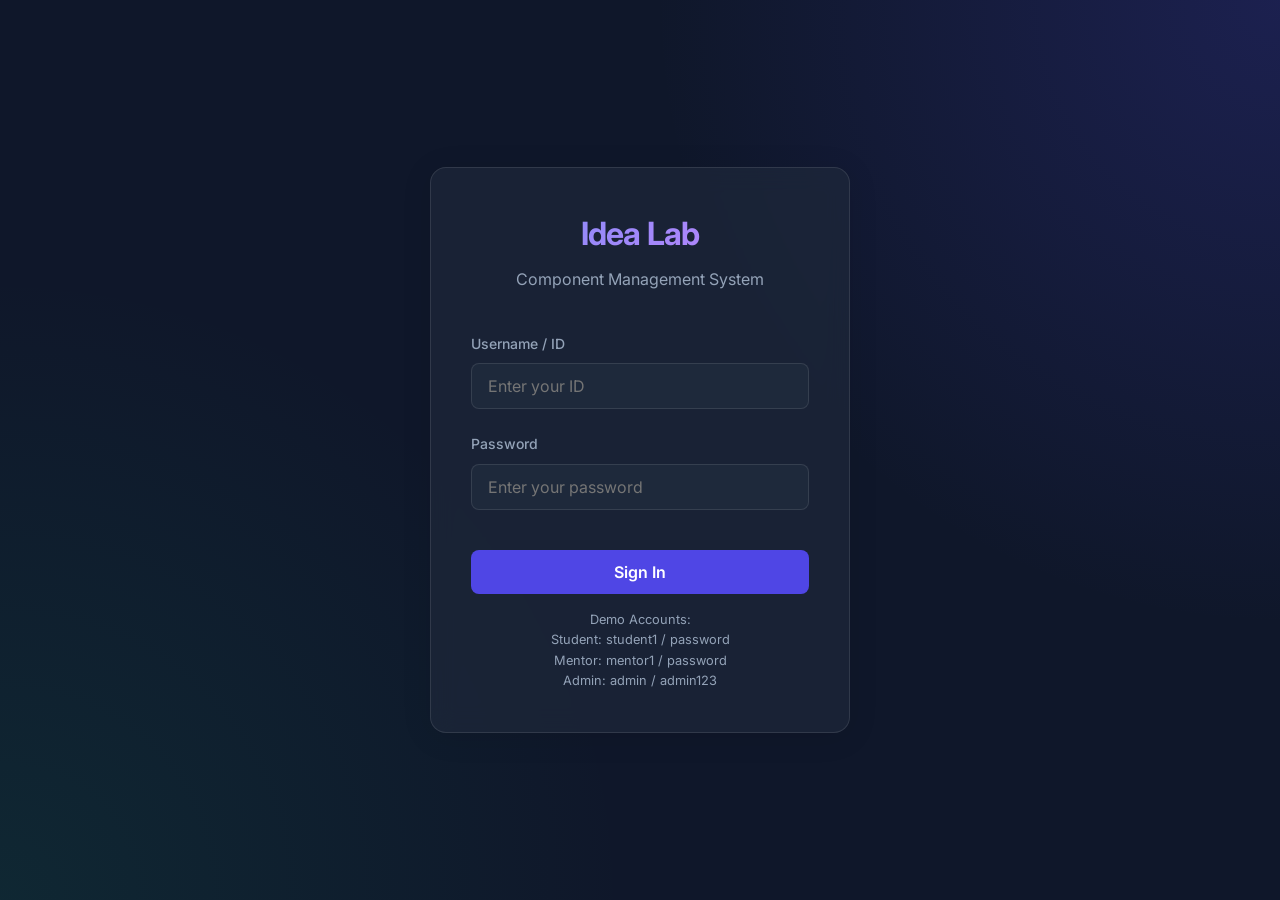
<file: index.html>
<!DOCTYPE html>
<html lang="en">
<head>
    <meta charset="UTF-8">
    <meta name="viewport" content="width=device-width, initial-scale=1.0">
    <title>Idea Lab - Login</title>
    <!-- Google Fonts -->
    <link rel="preconnect" href="https://fonts.googleapis.com">
    <link rel="preconnect" href="https://fonts.gstatic.com" crossorigin>
    <link href="https://fonts.googleapis.com/css2?family=Inter:wght@400;500;600;700&display=swap" rel="stylesheet">
    <link rel="stylesheet" href="style.css">
    <style>
        .login-container {
            min-height: 100vh;
            display: flex;
            align-items: center;
            justify-content: center;
            background: radial-gradient(circle at top right, rgba(79, 70, 229, 0.2), transparent 40%),
                        radial-gradient(circle at bottom left, rgba(16, 185, 129, 0.1), transparent 40%);
        }
        
        .login-card {
            width: 100%;
            max-width: 420px;
            padding: 2.5rem;
        }

        .login-header {
            text-align: center;
            margin-bottom: 2.5rem;
        }

        .login-header h1 {
            font-size: 2rem;
            margin-bottom: 0.5rem;
        }

        .login-header p {
            color: var(--text-muted);
        }

        #loginError {
            color: var(--danger);
            font-size: 0.875rem;
            text-align: center;
            margin-bottom: 1rem;
            min-height: 20px;
        }
    </style>

</head>
<body>
    <div class="login-container">
        <div class="glass-panel login-card">
            <div class="login-header">
                <h1 class="text-gradient">Idea Lab</h1>
                <p>Component Management System</p>
            </div>
            
            <form id="loginForm">
                <div class="form-group">
                    <label for="username">Username / ID</label>
                    <input type="text" id="username" class="form-control" placeholder="Enter your ID" required>
                </div>
                
                <div class="form-group">
                    <label for="password">Password</label>
                    <input type="password" id="password" class="form-control" placeholder="Enter your password" required>
                </div>

                <div id="loginError" class="hidden">Invalid credentials</div>
                
                <button type="submit" class="btn btn-primary w-full mt-4">
                    Sign In
                </button>
            </form>

            <div class="mt-4 text-center">
                <p style="font-size: 0.8rem; color: var(--text-muted)">Demo Accounts:<br>
                Student: student1 / password<br>
                Mentor: mentor1 / password<br>
                Admin: admin / admin123</p>
            </div>
        </div>
    </div>

    <script src="db.js"></script>
    <script src="login.js"></script>
</body>
</html>
</file>
<file: style.css>
:root {
    /* Premium Color Palette */
    --primary: #4F46E5; /* Indigo */
    --primary-hover: #4338CA;
    --secondary: #10B981; /* Emerald */
    --background: #0F172A; /* Slate 900 */
    --surface: #1E293B; /* Slate 800 */
    --surface-light: #334155; /* Slate 700 */
    --text-main: #F8FAFC; /* Slate 50 */
    --text-muted: #94A3B8; /* Slate 400 */
    --danger: #EF4444; /* Red 500 */
    --danger-hover: #DC2626;
    --border: rgba(255, 255, 255, 0.1);
    
    /* Typography */
    --font-family: 'Inter', -apple-system, BlinkMacSystemFont, "Segoe UI", Roboto, Helvetica, Arial, sans-serif;
}

* {
    box-sizing: border-box;
    margin: 0;
    padding: 0;
}

body {
    font-family: var(--font-family);
    background-color: var(--background);
    color: var(--text-main);
    line-height: 1.6;
    min-height: 100vh;
    overflow-x: hidden;
}

/* Glassmorphism Utility */
.glass-panel {
    background: rgba(30, 41, 59, 0.7);
    backdrop-filter: blur(12px);
    -webkit-backdrop-filter: blur(12px);
    border: 1px solid var(--border);
    border-radius: 16px;
    box-shadow: 0 4px 30px rgba(0, 0, 0, 0.1);
}

/* Typography Utilities */
h1, h2, h3 {
    font-weight: 700;
    letter-spacing: -0.025em;
}

.text-gradient {
    background: linear-gradient(135deg, #818CF8, #C084FC);
    -webkit-background-clip: text;
    -webkit-text-fill-color: transparent;
}

/* Form Controls */
.form-group {
    margin-bottom: 1.5rem;
}

.form-group label {
    display: block;
    margin-bottom: 0.5rem;
    font-size: 0.875rem;
    font-weight: 500;
    color: var(--text-muted);
}

.form-control {
    width: 100%;
    padding: 0.75rem 1rem;
    background-color: var(--surface);
    border: 1px solid var(--border);
    border-radius: 8px;
    color: var(--text-main);
    font-family: inherit;
    font-size: 1rem;
    transition: all 0.3s ease;
}

.form-control:focus {
    outline: none;
    border-color: var(--primary);
    box-shadow: 0 0 0 3px rgba(79, 70, 229, 0.2);
}

.form-control:disabled {
    background-color: rgba(255, 255, 255, 0.02);
    color: var(--text-muted);
    cursor: not-allowed;
    border-color: rgba(255, 255, 255, 0.05);
}

select.form-control {
    appearance: none;
    background-image: url("data:image/svg+xml,%3Csvg xmlns='http://www.w3.org/2000/svg' fill='none' viewBox='0 0 24 24' stroke='%2394A3B8'%3E%3Cpath stroke-linecap='round' stroke-linejoin='round' stroke-width='2' d='M19 9l-7 7-7-7'%3E%3C/path%3E%3C/svg%3E");
    background-repeat: no-repeat;
    background-position: right 1rem center;
    background-size: 1em;
}

/* Buttons */
.btn {
    display: inline-flex;
    align-items: center;
    justify-content: center;
    padding: 0.75rem 1.5rem;
    font-size: 1rem;
    font-weight: 600;
    border-radius: 8px;
    border: none;
    cursor: pointer;
    transition: all 0.3s ease;
    font-family: inherit;
}

.btn-primary {
    background-color: var(--primary);
    color: white;
}

.btn-primary:hover {
    background-color: var(--primary-hover);
    transform: translateY(-2px);
    box-shadow: 0 4px 12px rgba(79, 70, 229, 0.3);
}

.btn-danger {
    background-color: var(--danger);
    color: white;
}

.btn-danger:hover {
    background-color: var(--danger-hover);
}

.btn-outline {
    background-color: transparent;
    border: 1px solid var(--border);
    color: var(--text-main);
}

.btn-outline:hover {
    background-color: var(--surface-light);
}

/* Layout */
.container {
    width: 100%;
    max-width: 1200px;
    margin: 0 auto;
    padding: 0 1.5rem;
}

/* Tables */
.table-container {
    overflow-x: auto;
    border-radius: 8px;
    border: 1px solid var(--border);
}

table {
    width: 100%;
    border-collapse: collapse;
    text-align: left;
}

th, td {
    padding: 1rem;
    border-bottom: 1px solid var(--border);
}

th {
    background-color: var(--surface);
    font-weight: 600;
    color: var(--text-muted);
    font-size: 0.875rem;
    text-transform: uppercase;
    letter-spacing: 0.05em;
}

tbody tr {
    transition: background-color 0.2s;
}

tbody tr:hover {
    background-color: rgba(255, 255, 255, 0.02);
}

/* Utilities */
.hidden { display: none !important; }
.flex { display: flex; }
.flex-col { flex-direction: column; }
.items-center { align-items: center; }
.justify-center { justify-content: center; }
.justify-between { justify-content: space-between; }
.gap-2 { gap: 0.5rem; }
.gap-4 { gap: 1rem; }
.mt-4 { margin-top: 1rem; }
.mb-0 { margin-bottom: 0; }
.mb-4 { margin-bottom: 1rem; }
.mb-6 { margin-bottom: 1.5rem; }
.mb-8 { margin-bottom: 2rem; }
.w-full { width: 100%; }
.text-center { text-align: center; }

.required-star {
    color: var(--danger);
    margin-left: 4px;
}

/* ==========================================================================
   DASHBOARD LAYOUT SYSTEM
   ========================================================================== */

.dashboard-layout {
    display: flex;
    height: 100vh;
    overflow: hidden;
}

.sidebar {
    width: 250px;
    background-color: var(--surface);
    padding: 2rem 1.5rem;
    border-right: 1px solid var(--border);
    height: 100vh;
    overflow-y: auto;
    position: relative;
}

.main-content {
    flex: 1;
    padding: 2rem 3rem;
    background: radial-gradient(circle at top right, rgba(79, 70, 229, 0.05), transparent 40%);
    height: 100vh;
    overflow-y: auto;
}

.mobile-menu-btn {
    display: none;
}

.sidebar-overlay {
    display: none;
}

.nav-item {
    display: block;
    padding: 0.75rem 1rem;
    color: var(--text-muted);
    text-decoration: none;
    border-radius: 8px;
    margin-bottom: 0.5rem;
    transition: all 0.2s;
    cursor: pointer;
}

.nav-item:hover, .nav-item.active {
    background-color: rgba(79, 70, 229, 0.1);
    color: var(--primary);
}

.section-card {
    padding: 2rem;
    margin-bottom: 2rem;
}

/* Grids & Rows */
.form-row {
    display: grid;
    grid-template-columns: repeat(auto-fit, minmax(200px, 1fr));
    gap: 1.5rem;
}

.filter-row {
    display: grid;
    grid-template-columns: repeat(auto-fit, minmax(150px, 1fr));
    gap: 1rem;
    margin-bottom: 1.5rem;
}

.members-grid {
    display: grid;
    grid-template-columns: 1fr 1fr 1fr 1fr auto;
    gap: 1rem;
    align-items: center;
    padding: 1rem 0;
    border-bottom: 1px solid var(--border);
}

.members-header {
    font-weight: 600;
    color: var(--text-muted);
    font-size: 0.875rem;
}

.component-grid {
    display: grid;
    grid-template-columns: 2fr 1fr 1fr 1.5fr auto;
    gap: 1rem;
    align-items: center;
    padding: 1rem;
    border-bottom: 1px solid var(--border);
    background: rgba(255, 255, 255, 0.02);
    border-radius: 8px;
    margin-bottom: 0.5rem;
}

.comp-header {
    font-weight: 600;
    color: var(--text-muted);
    background: transparent;
    border: none;
}

.search-bar {
    margin-bottom: 1.5rem;
    max-width: 400px;
}

/* Cards & Lists */
.group-card {
    background: rgba(255, 255, 255, 0.02);
    border: 1px solid var(--border);
    border-radius: 8px;
    margin-bottom: 1rem;
    overflow: hidden;
}

.group-header {
    display: flex;
    justify-content: space-between;
    align-items: center;
    padding: 1rem 1.5rem;
    cursor: pointer;
    background: rgba(255, 255, 255, 0.01);
    transition: background 0.2s;
}

.group-header:hover {
    background: rgba(255, 255, 255, 0.03);
}

.group-details {
    padding: 1.5rem;
    border-top: 1px solid var(--border);
    display: none;
}

.group-details.open {
    display: block;
}

.student-list {
    margin-top: 0.5rem;
    display: grid;
    grid-template-columns: 1.5fr 1fr 1.5fr 1fr;
    gap: 1rem;
    font-size: 0.9rem;
    padding: 0.5rem 0;
    border-bottom: 1px solid rgba(255,255,255,0.05);
}

.student-list-header {
    font-weight: 600;
    color: var(--text-muted);
    border-bottom: 1px solid var(--border);
}

/* Tabs */
.tabs {
    display: flex;
    border-bottom: 1px solid var(--border);
    margin-bottom: 1.5rem;
}

.tab {
    padding: 0.75rem 1.5rem;
    cursor: pointer;
    color: var(--text-muted);
    border-bottom: 2px solid transparent;
}

.tab.active {
    color: var(--primary);
    border-bottom-color: var(--primary);
    font-weight: 600;
}

/* ==========================================================================
   RESPONSIVE DESIGN (MOBILE & PC)
   ========================================================================== */

@media (max-width: 768px) {
    .dashboard-layout {
        flex-direction: column;
        height: 100vh;
        overflow: hidden;
    }

    .sidebar {
        position: fixed;
        top: 0;
        left: 0;
        width: 250px;
        height: 100vh;
        background-color: var(--surface);
        z-index: 1000;
        transform: translateX(-100%);
        transition: transform 0.3s ease-in-out;
        border-right: 1px solid var(--border);
        padding: 2rem 1.5rem;
        overflow-y: auto;
    }

    .sidebar.open {
        transform: translateX(0);
    }

    .sidebar h2 {
        text-align: left;
        margin-bottom: 2rem !important;
    }

    .sidebar nav {
        display: block;
        margin-bottom: 2rem;
    }

    .nav-item {
        display: block;
        margin-bottom: 0.5rem !important;
        padding: 0.75rem 1rem;
        font-size: 1rem;
    }

    .sidebar-overlay.open {
        display: block;
        position: fixed;
        top: 0;
        left: 0;
        width: 100vw;
        height: 100vh;
        background: rgba(0, 0, 0, 0.5);
        z-index: 999;
    }

    .mobile-menu-btn {
        display: block;
        background: none;
        border: none;
        color: var(--text-main);
        font-size: 1.5rem;
        cursor: pointer;
        padding: 0.25rem;
    }

    /* Position logout button */
    .sidebar > div[style*="position: absolute;"] {
        position: relative !important;
        width: 100%;
        display: flex;
        justify-content: center;
        margin-top: 2rem;
        bottom: auto !important;
    }

    .sidebar .btn-outline {
        width: 100%;
        max-width: 250px;
    }

    .main-content {
        padding: 1.5rem 1rem;
        height: 100vh;
        overflow-y: auto;
    }

    header.mb-8 {
        flex-direction: row;
        align-items: center !important;
        gap: 1rem;
        margin-bottom: 1.5rem !important;
    }

    header.mb-8 h1 {
        font-size: 1.75rem;
    }

    .form-row, .filter-row {
        grid-template-columns: 1fr !important;
        gap: 1rem;
    }

    /* Card/List layout replacements for flat grids on mobile */
    .members-grid, .component-grid, .student-list {
        grid-template-columns: 1fr !important;
        gap: 0.75rem !important;
        padding: 1rem !important;
        border: 1px solid var(--border) !important;
        border-radius: 12px !important;
        margin-bottom: 1rem !important;
        background: rgba(255, 255, 255, 0.02) !important;
    }

    .members-grid > div, .component-grid > div, .student-list > div {
        display: flex;
        flex-direction: row;
        justify-content: space-between;
        align-items: center;
        width: 100%;
        text-align: right;
    }

    .members-grid input, .component-grid input, .student-list input {
        width: 100% !important;
        max-width: 160px !important;
        text-align: left;
    }

    .members-grid button, .component-grid button {
        width: 100%;
        margin-top: 0.25rem;
    }

    /* Hide table column headers on mobile */
    .members-header, .comp-header, .student-list-header {
        display: none !important;
    }

    /* Card-field labels using CSS pseudo prepends */
    .members-grid > div::before, .component-grid > div::before, .student-list > div::before {
        font-size: 0.75rem;
        text-transform: uppercase;
        color: var(--text-muted);
        font-weight: 600;
        text-align: left;
        margin-right: 0.5rem;
    }

    /* Labels for Student Member Grid (inputs have placeholders, but we add quick labels) */
    .members-grid > div:nth-child(1)::before { content: "Name"; }
    .members-grid > div:nth-child(2)::before { content: "Roll No"; }
    .members-grid > div:nth-child(3)::before { content: "Email"; }
    .members-grid > div:nth-child(4)::before { content: "Phone"; }
    .members-grid > div:nth-child(5)::before { content: "Action"; }

    /* Labels for Student Component Selection list */
    #componentsList .component-grid > div:nth-child(1)::before { content: "Component"; }
    #componentsList .component-grid > div:nth-child(2)::before { content: "Total Stock"; }
    #componentsList .component-grid > div:nth-child(3)::before { content: "Available"; }
    #componentsList .component-grid > div:nth-child(4)::before { content: "Order Qty"; }
    #componentsList .component-grid > div:nth-child(5)::before { content: "Action"; }

    /* Labels for student lists in Mentor/Admin views */
    .student-list > div:nth-child(1)::before { content: "Student Name"; }
    .student-list > div:nth-child(2)::before { content: "Roll Number"; }
    .student-list > div:nth-child(3)::before { content: "Email Address"; }
    .student-list > div:nth-child(4)::before { content: "Phone Number"; }

    /* 1. Mentor Layout (0.5fr 2fr 1fr 1fr 1fr 1.5fr) */
    .group-details .component-grid[style*="0.5fr 2fr 1fr 1fr 1fr 1.5fr"] > div:nth-child(1)::before { content: ""; }
    .group-details .component-grid[style*="0.5fr 2fr 1fr 1fr 1fr 1.5fr"] > div:nth-child(2)::before { content: "Component"; }
    .group-details .component-grid[style*="0.5fr 2fr 1fr 1fr 1fr 1.5fr"] > div:nth-child(3)::before { content: "Total Qty"; }
    .group-details .component-grid[style*="0.5fr 2fr 1fr 1fr 1fr 1.5fr"] > div:nth-child(4)::before { content: "Available"; }
    .group-details .component-grid[style*="0.5fr 2fr 1fr 1fr 1fr 1.5fr"] > div:nth-child(5)::before { content: "Requested"; }
    .group-details .component-grid[style*="0.5fr 2fr 1fr 1fr 1fr 1.5fr"] > div:nth-child(6)::before { content: "Action"; }

    /* 2. Admin Active Layout (0.5fr 0.5fr 2fr 1fr 1fr 1fr) */
    .group-details .component-grid[style*="0.5fr 0.5fr 2fr 1fr 1fr 1fr"] > div:nth-child(1)::before { content: ""; }
    .group-details .component-grid[style*="0.5fr 0.5fr 2fr 1fr 1fr 1fr"] > div:nth-child(2)::before { content: "Given"; }
    .group-details .component-grid[style*="0.5fr 0.5fr 2fr 1fr 1fr 1fr"] > div:nth-child(3)::before { content: "Component"; }
    .group-details .component-grid[style*="0.5fr 0.5fr 2fr 1fr 1fr 1fr"] > div:nth-child(4)::before { content: "Requested"; }
    .group-details .component-grid[style*="0.5fr 0.5fr 2fr 1fr 1fr 1fr"] > div:nth-child(5)::before { content: "Status"; }
    .group-details .component-grid[style*="0.5fr 0.5fr 2fr 1fr 1fr 1fr"] > div:nth-child(6)::before { content: "Action"; }

    /* 3. Admin Return/Returned Layout (0.5fr 2fr 1fr 1.5fr) */
    .group-details .component-grid[style*="0.5fr 2fr 1fr 1.5fr"] > div:nth-child(1)::before { content: ""; }
    .group-details .component-grid[style*="0.5fr 2fr 1fr 1.5fr"] > div:nth-child(2)::before { content: "Component"; }
    .group-details .component-grid[style*="0.5fr 2fr 1fr 1.5fr"] > div:nth-child(3)::before { content: "Requested"; }
    .group-details .component-grid[style*="0.5fr 2fr 1fr 1.5fr"] > div:nth-child(4)::before { content: "Action"; }

    .tabs {
        flex-wrap: wrap;
    }

    .tab {
        flex: 1;
        min-width: 120px;
        text-align: center;
        padding: 0.6rem 0.5rem;
        font-size: 0.85rem;
    }

    .group-header {
        flex-direction: column;
        align-items: flex-start !important;
        gap: 0.5rem;
        padding: 1rem;
    }

    .search-bar {
        max-width: 100%;
    }
}

/* ==========================================================================
   TIMESTAMP ACCORDION
   ========================================================================== */

.chevron-btn {
    background: transparent;
    border: none;
    color: var(--text-muted);
    cursor: pointer;
    padding: 0.25rem 0.5rem;
    font-size: 1rem;
    transition: transform 0.3s ease;
    display: flex;
    align-items: center;
    justify-content: center;
}

.chevron-btn:hover {
    color: var(--primary);
}

.chevron-btn.open {
    transform: rotate(180deg);
}

.timestamp-details {
    max-height: 0;
    overflow: hidden;
    transition: max-height 0.3s ease-out, padding 0.3s ease-out, opacity 0.3s ease-out;
    background: rgba(255, 255, 255, 0.02);
    border-radius: 8px;
    margin: 0 1rem;
    opacity: 0;
}

.timestamp-details.open {
    max-height: 200px;
    padding: 1rem;
    margin-bottom: 1rem;
    border: 1px solid var(--border);
    opacity: 1;
}

.timestamp-row {
    display: flex;
    justify-content: space-between;
    padding: 0.25rem 0;
    border-bottom: 1px solid rgba(255, 255, 255, 0.05);
}

.timestamp-row:last-child {
    border-bottom: none;
}

@media (max-width: 480px) {
    .login-card {
        padding: 2.5rem 1.5rem !important;
        margin: 1rem;
        max-width: 100%;
    }
    
    .login-header {
        margin-bottom: 2.5rem !important;
    }
    
    .form-group {
        margin-bottom: 1.5rem;
    }
}

/* ==========================================================================
   DASHBOARD UX ENHANCEMENTS & EXPORT
   ========================================================================== */

/* Toast Notifications */
#toast-container {
    position: fixed;
    bottom: 2rem;
    right: 2rem;
    z-index: 9999;
    display: flex;
    flex-direction: column;
    gap: 0.5rem;
}
.toast {
    min-width: 250px;
    padding: 1rem 1.5rem;
    border-radius: 8px;
    color: white;
    font-weight: 500;
    box-shadow: 0 10px 25px rgba(0,0,0,0.2);
    transform: translateX(120%);
    transition: transform 0.3s cubic-bezier(0.175, 0.885, 0.32, 1.275);
}
.toast.show {
    transform: translateX(0);
}
.toast-success { background-color: var(--secondary); }
.toast-error { background-color: var(--danger); }

/* Dashboard Widgets */
.stats-grid {
    display: grid;
    grid-template-columns: repeat(auto-fit, minmax(250px, 1fr));
    gap: 1.5rem;
    margin-bottom: 2rem;
}
.stat-card {
    background: rgba(255, 255, 255, 0.03);
    border: 1px solid var(--border);
    border-radius: 12px;
    padding: 1.5rem;
    display: flex;
    flex-direction: column;
    position: relative;
    overflow: hidden;
}
.stat-card::before {
    content: '';
    position: absolute;
    top: 0; left: 0; right: 0; height: 4px;
    background: linear-gradient(90deg, var(--primary), #818CF8);
}
.stat-title {
    color: var(--text-muted);
    font-size: 0.875rem;
    font-weight: 600;
    text-transform: uppercase;
    margin-bottom: 0.5rem;
}
.stat-value {
    font-size: 2rem;
    font-weight: 700;
    color: var(--text-main);
}

/* Mobile Responsive Tables (using data-label) */
@media (max-width: 768px) {
    .table-container table {
        display: block;
    }
    .table-container thead {
        display: none;
    }
    .table-container tbody {
        display: block;
        width: 100%;
    }
    .table-container tr {
        display: block;
        margin-bottom: 1rem;
        background: rgba(255,255,255,0.02);
        border: 1px solid var(--border);
        border-radius: 8px;
        padding: 0.5rem;
    }
    .table-container td {
        display: flex;
        justify-content: space-between;
        align-items: center;
        border-bottom: 1px solid rgba(255,255,255,0.05);
        padding: 0.75rem;
        text-align: right;
    }
    .table-container td:last-child {
        border-bottom: none;
    }
    .table-container td::before {
        content: attr(data-label);
        font-weight: 600;
        color: var(--text-muted);
        text-transform: uppercase;
        font-size: 0.75rem;
        margin-right: 1rem;
        text-align: left;
    }
}
</file>
